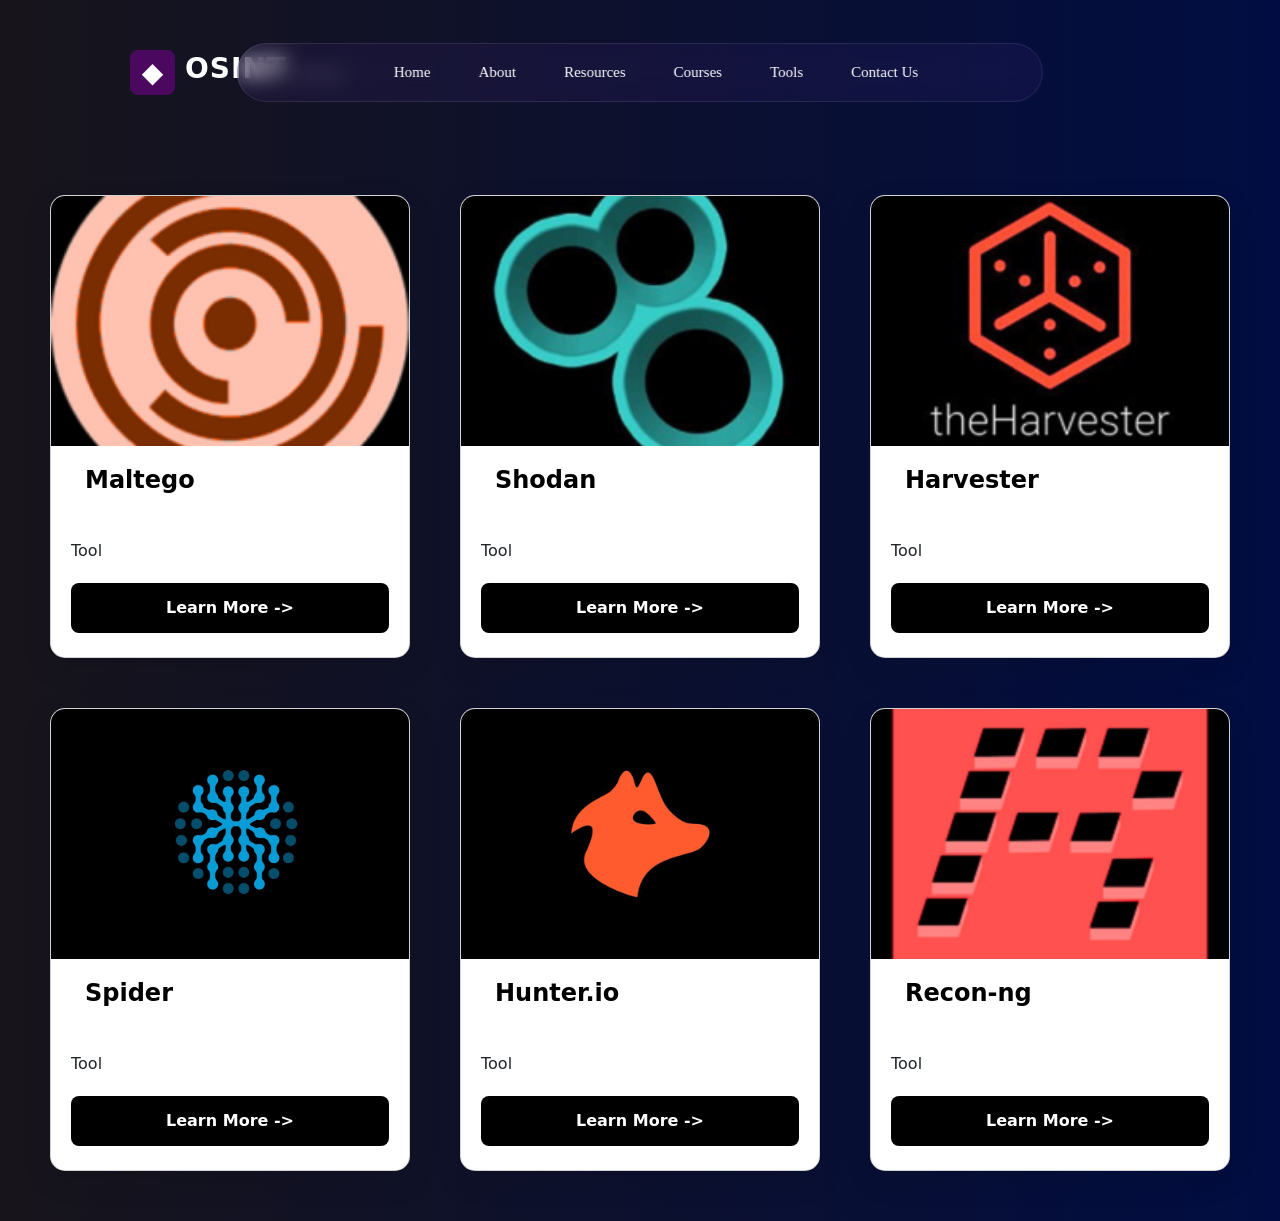
<file: tools.html>
<!DOCTYPE html>
<html lang="en">

<head>
  <meta charset="UTF-8" />
  <meta name="viewport" content="width=device-width, initial-scale=1.0" />
  <title>OSINT Tools - OSINT Academy</title>
  <link href="https://fonts.googleapis.com/css2?family=Montserrat:wght@400;700&display=swap" rel="stylesheet" />
  <link href="https://cdn.jsdelivr.net/npm/bootstrap@5.3.8/dist/css/bootstrap.min.css" rel="stylesheet">
  <link rel="stylesheet" href="style/tools.css" /> <!-- Adjust path if needed -->
  <link href="https://fonts.googleapis.com/css2?family=Pacifico&display=swap" rel="stylesheet">
</head>

<body class="tools-page">

  <header class="header">
    <div class="logo">
      <h1>
        <a href="index.html"><b>OSINT<span> Academy</span></b></a>
      </h1>
    </div>
    <div class="inner_header">
      <nav>
           <ul class="nav-list">
                    <li><a href="index.html">Home</a></li>
                    <li><a href="index.html#about">About</a></li>
                    <li><a href="index.html#resources">Resources</a></li>
                    <li><a href="courses.html">Courses</a></li>
                    <li><a href="tools.html">Tools</a></li>
                    <li><a href="index.html#contact">Contact Us</a></li>
                </ul>
      </nav>
    </div>
    <!-- <a href="#"><button class="contact-btn">Let's Talk 📞</button></a> -->
  </header>



  <div class="card-container">
    <div class="card">
      <img src="Images/Maltego-Logo.jpg" alt="">
      <div class="card-content">
        <h1 style="color: black;"><b>Maltego</b></h1>
        <p>Tool</p>
        <p class="description">Maltego is a comprehensive tool for graphical link analyses that offers real-time data
          mining and information gathering, as well as the representation of this information on a node-based graph,
          making patterns and multiple order connections easily identifiable.</p>
        <a class="btn">Learn More -></a>
      </div>
    </div>
    <div class="card">
      <img src="Images/shodan.jpg" alt="">
      <div class="card-content">
        <h1 style="color: black;"><b>Shodan</b></h1>
        <p>Tool</p>
        <p class="description">Shodan is a search engine that lets the user find specific types of computers (webcams,
          routers, servers, etc.) connected to the internet using a variety of filters. Some have also described it as a
          search engine of service banners.</p>
        <a class="btn">Learn More -></a>
      </div>
    </div>
    <div class="card">
      <img src="Images/harvester.jpg" alt="">
      <div class="card-content">
        <h1 style="color: black;"><b>Harvester</b></h1>
        <p>Tool</p>
        <p class="description">TheHarvester is a tool for gathering e-mail accounts, subdomain names, virtual hosts,
          open ports/ banners, and employee names from different public sources (search engines, pgp key servers).</p>
        <a class="btn">Learn More -></a>
      </div>
    </div>
    <div class="card">
      <img src="Images/spider.jpg" alt="">
      <div class="card-content">
        <h1 style="color: black;"><b>Spider</b></h1>
        <p>Tool</p>
        <p class="description">SpiderFoot is an open source intelligence (OSINT) automation tool. It integrates with
          just about every data source available and utilises a range of methods for data analysis, making that data
          easy to navigate.</p>
        <a class="btn">Learn More -></a>
      </div>
    </div>
    <div class="card">
      <img src="Images/hunter.jpg" alt="">
      <div class="card-content">
        <h1 style="color: black;"><b>Hunter.io</b></h1>
        <p>Tool</p>
        <p class="description">Hunter.io is an email hunter and verifier that lets you find professional email addresses
          in seconds and connect with the people that matter for your business.</p>
        <a class="btn">Learn More -></a>
      </div>
    </div>
    <div class="card">
      <img src="Images/recon.png" alt="">
      <div class="card-content">
        <h1 style="color: black;"><b>Recon‑ng</b></h1>
        <p>Tool</p>
        <p class="description">Recon-ng is a full-featured Web Reconnaissance framework written in Python. Complete with
          independent modules, database interaction, built in convenience functions, interactive help, and command
          completion, Recon-ng provides a powerful environment in which open source web-based reconnaissance can be
          conducted quickly and thoroughly.</p>
        <a class="btn">Learn More -></a>
      </div>
    </div>
  </div>


  <script>
    const btns = document.querySelectorAll(".btn");
    btns.forEach(btn => {
      btn.addEventListener("click", (e) => {
        e.preventDefault();
        const card = btn.closest(".card");
        card.classList.toggle("expanded");
      });
    });
  </script>
  <script src="https://cdn.jsdelivr.net/npm/bootstrap@5.3.8/dist/js/bootstrap.bundle.min.js"></script>
</body>

</html>
</file>
<file: style/tools.css>
*{
  text-decoration: none !important;
 }
.tools-page {
  background: linear-gradient(to left,#010d42,#17141b);
  color: white;
  min-height: 100vh;
}


/* header */

.header {
  width: 100%;
  padding: 50px 60px;
  position: relative;
  z-index: 100;
  display:  flex;
  align-items: center;
  justify-content: space-between;
}

.logo {   
  display: flex;
  align-items: center;
  gap: 10px;
  margin-left: 70px;
}

.logo::before {
  content: "◆";
  width: 45px;
  height: 45px;
  background: linear-gradient(135deg, #4a085e, #4a085e);
  border-radius: 8px;
  display: flex;
  align-items: center;
  justify-content: center;
  font-size: 28px;
  color: white;
  font-weight: bold;
  flex-shrink: 0;
}

.logo h1 {
  display: flex;
  flex-direction: column;
}

.logo a {
  color: white;
  text-decoration: none;
  font-size: 28px;
  font-weight: bold;
  letter-spacing: 1px;
}

.logo span {
  font-size: 10px;
  color: rgba(255, 255, 255, 0.6);
  font-weight: normal;
  margin-top: -5px;
}

.inner_header {
  position: absolute;
   left: 50%;
    transform: translateX(-50%);
  background: linear-gradient(135deg, #7c3aed15, #a955f710);
  backdrop-filter: blur(10px);
  border-radius: 50px;
  padding: 5px 100px;
  border: 1.5px solid rgba(255, 255, 255, 0.1);
  font-family: cursive;
}

nav {
  display: flex;
}

.nav-list {
  display: flex;
  list-style: none;
  gap: 0;
  align-items: center;
  margin: 0;
}

.nav-list a {
  color: white;
  text-decoration: none;
  padding: 12px 24px;
  font-size: 15px;
  font-weight: 500;
  border-radius: 50px;
  transition: all 0.3s ease;
  display: inline-block;
  white-space: nowrap;
  position: relative;
}

.nav-list a:hover {
  color: #4a085e;
}

.contact-btn {
  display: inline-block;
  padding: 7px 15px;
  border-radius: 50px !important;
  background: #4a085e;
  border: 1.5px solid rgba(255, 255, 255, 0.1);
  backdrop-filter: blur(10px);
  font-family: cursive;
  border: none;
  color: rgb(255, 255, 255);
  cursor: pointer;
  align-items: center;
  justify-content: center;
  transition: all 0.3s ease;
  margin-right: 150px;
}

.contact-btn:hover {
  background: linear-gradient(135deg, #7c3aed15, #a955f710);
  border: 1.5px solid rgba(255, 255, 255, 0.1);
  color: rgb(255, 255, 255);
}


.card-container{
  display: flex;
  flex-wrap: wrap;
  justify-content: center;
  gap: 50px;
  padding: 50px;
}

.card{
  flex: 1 1 30%;
}

.card{
  background: white;
  border-radius: 15px;
  overflow: hidden;
  box-shadow: 0 10px 30px rgba(0, 0, 0, 0.1);
  transition: all 0.3 ease;
  display: flex;
  flex-direction: column;
  justify-content: space-between;
  flex-basis: auto;
  /* width: 350px; */
  max-width: 400px;
  flex: 1 1 300px;
}
/* .inner-block{
   background-color: wheat; 
} */

.card img{
  width: 100%;
  height: 250px;
  object-fit: cover;
  
}
.card:hover img {
  transform: scale(1.01);  
}
.card h1{
  font-size: 1.5rem;
  margin:  20px 24px ;
  padding: 0 10px 24px;
  /* color: #1e293b; */
}
.card p{
  margin: 0px 20px 20px;
  /* flex-grow: 1; */
  /* color: #0f172a; */
}

.btn{
  display: block;
  text-align: center;
  background: black;
  color: white;
  padding: 12px 20px;
  /* text-decoration: none; */
  border-radius: 8px;
  margin: 0 20px 24px;
  font-weight: 600;
}
.btn:hover{
  background:rgba(89, 6, 105, 0.901);
  color: white;
}
/* Hidden*/
.card.expanded {
  flex-basis: calc(280px * 2 + 80px); /* Width of 2 cards + gap */
  flex-direction: row;
  max-width: 100%;
  
}

.card.expanded img {
  width: 50%;
  height: 100%;
  object-fit: cover;
}

.card-content {
  display: flex;
  flex-direction: column;
  justify-content: space-between;
  width: 100%;
  
}

.card.expanded .card-content {
  width: 50%;
  padding: 20px;
  justify-content: center;
}

.description {
  display: none;
  font-size: 0.9rem;
  color: #333;
  margin: 10px 20px;
  line-height: 1.5;
}

.card.expanded .description {
  display: block;
  /* animation: fadeIn 0.6s ease;*/ 
}

/*@keyframes fadeIn {
  from { opacity: 0; transform: translateY(20px); }
  to { opacity: 1; transform: translateY(0); }
} */

.card.expanded h1 {
  margin-top: 0;
}

.card:hover{
  transform: translateY(-1px);
  box-shadow: 0 15px 40px rgba(89, 6, 105, 0.901);
}
</file>
